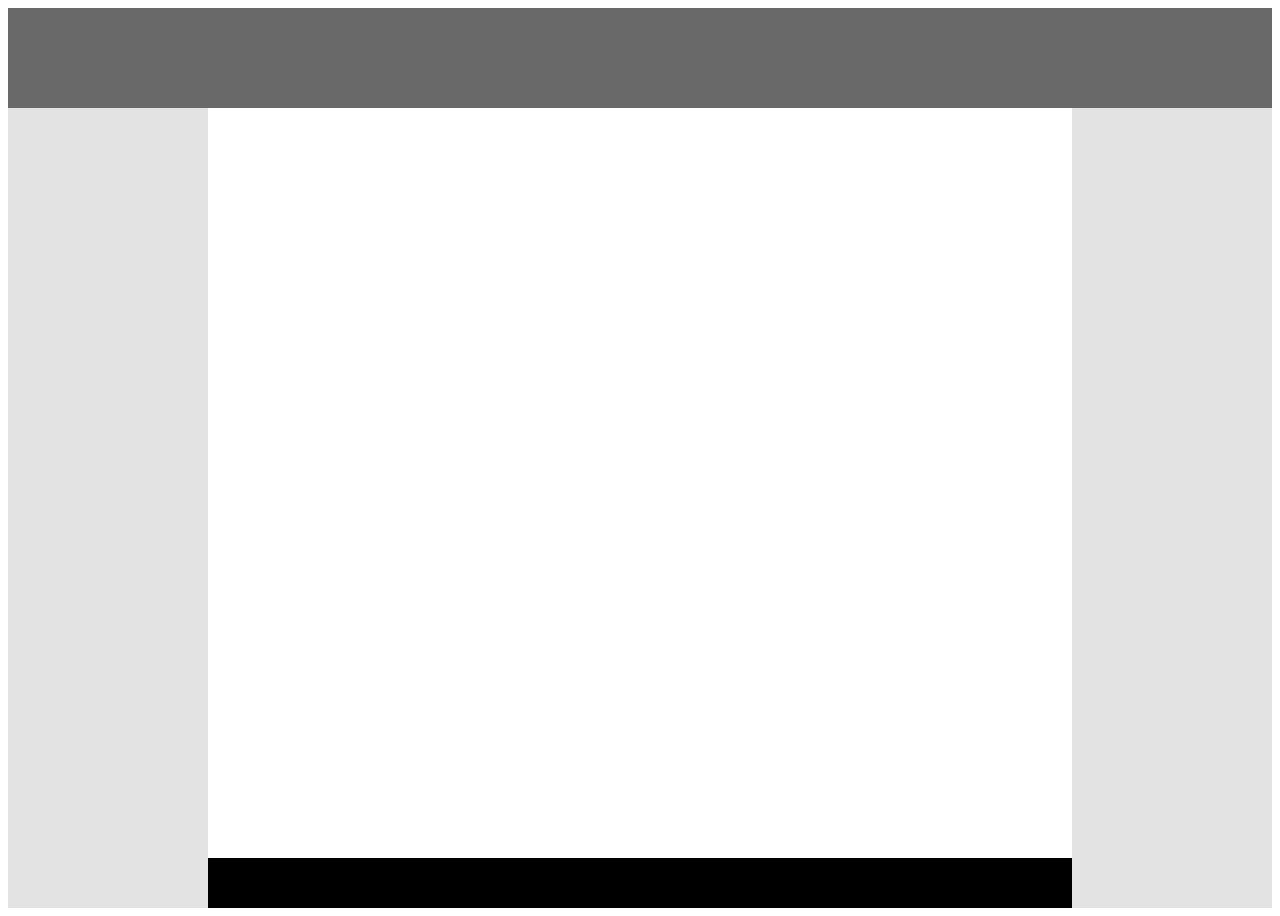
<file: first/index.html>
<!DOCTYPE html>
<html lang="en">
<head>
    <meta charset="UTF-8">
    <meta name="viewport" content="width=device-width, initial-scale=1.0">
    <meta http-equiv="X-UA-Compatible" content="ie=edge">
    <title>First</title>
    <link rel="stylesheet" href="./index.css">
</head>
<body>
    <header class="header">
 </header>

 <div class="left-column"> </div>

 <div class="right-column"></div>

 <footer class="footer">

 </footer>
</body>
</html>
</file>
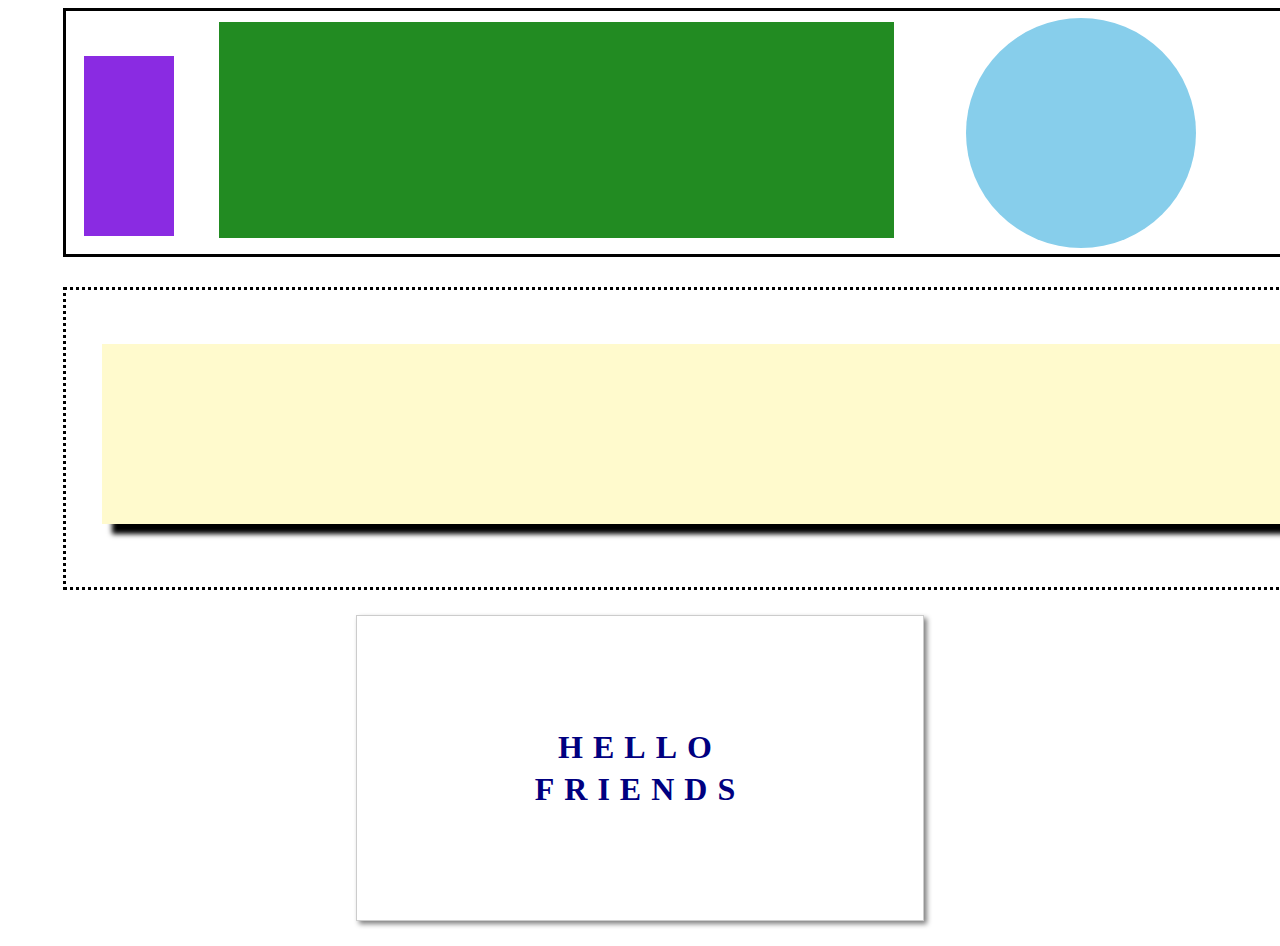
<file: second/index.html>
<!DOCTYPE html>
<html lang="en">
<head>
    <meta charset="UTF-8">
    <meta name="viewport" content="width=device-width, initial-scale=1.0">
    <meta http-equiv="X-UA-Compatible" content="ie=edge">
    <title>Second</title>
    <link rel="stylesheet" href="./index.css">
</head>
<body>
    <section class="top-container">
        <div class="purple-rectangle"></div>
        <div class="green-rectangle"></div>
        <div class="blue-circle"></div>
    </section>

    <section class="middle-dotted-container">
        <div class="tan-rectangle"></div>
    </section>

    <div class="bottom-box">
        <h1>HELLO </h1>
        <h1>FRIENDS</h1>
    </div>
</body>
</html>
</file>
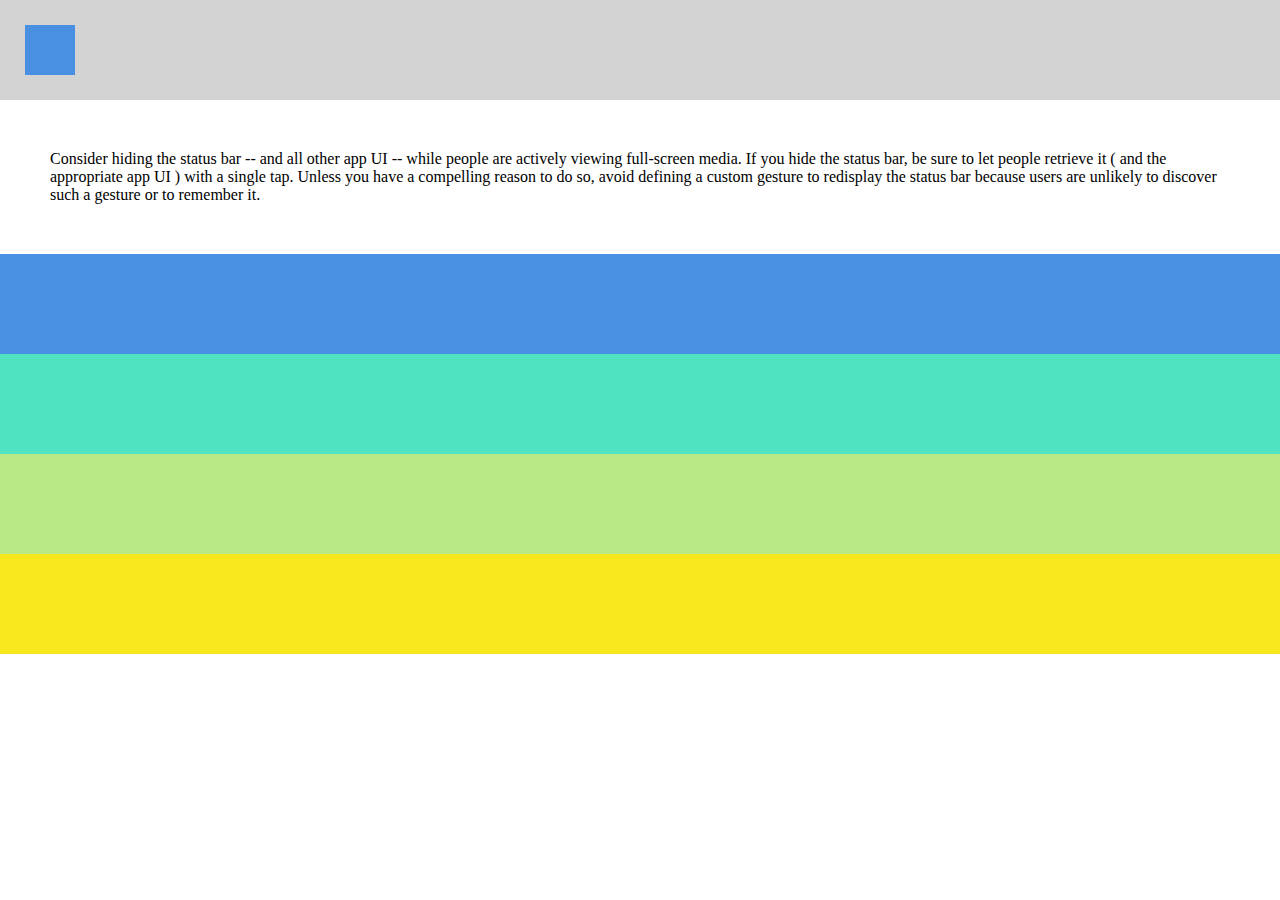
<file: third/index.html>
<!DOCTYPE html>
<html lang="en">
<head>
    <title>Third</title>
    <link rel="stylesheet" href="./index.css">
</head>
<body>
    <div class="row row-1">
        <div class="blue-square"></div>
        </div>
    
        <div class="row-big row-2">
            <span class="row-2-span">
              Consider hiding the status bar -- and all other app UI -- while people are actively viewing full-screen media. If you hide the status bar, be sure to let people retrieve it ( and the appropriate app UI ) with a single tap. Unless you have a compelling reason to do so, avoid defining a custom gesture to redisplay the status bar because users are unlikely to discover such a gesture or to remember it.
            </span>
          </div>
      
          <div class="row row-3"></div>
          <div class="row row-4"></div>
          <div class="row row-5"></div>
          <div class="row row-6"></div>

</body>
</html>
</file>
<file: first/index.css>
.header {
    width: 100%;
    height: 100px;
    background:#696969;
}

.left-column {
    float: left;
    width: 200px;
    height: 800px;
    background: #e3e3e3;
}

.right-column {
    float: right;
    width: 200px;
    height: 800px;
    background: #e3e3e3;
}

.footer {
    width: 79%;
    height: 50px;
    background: black;
    margin: 750px 0px 0px 200px;

}
</file>
<file: second/index.css>
.top-container {
    width: 190vh;
    height: 27vh;
    border: solid black;
    margin-left: 55px;
}

.purple-rectangle {
    float: left;
    background:#8A2BE2;
    height: 20vh;
    width: 10vh;
    margin-top: 5vh;
    margin-left: 2vh;
}

.green-rectangle {
    float: left;
    background: #228b22;
    height: 24vh;
    width: 75vh;
    margin-left: 5vh;
    margin-top: 1.2vh;
}

.blue-circle {
    height: 230px;
    width: 230px;
    border-radius: 50%;
    background: #87CEEB;
    display: inline-block;
    margin-top: .8vh;
    margin-left: 8vh;
}

.middle-dotted-container {
    width: 190vh;
    height: 33vh;
    border: dotted black;
    margin-left: 55px;
    margin-top: 30px;
}

.tan-rectangle {
    background: #FFFACD;
    height: 20vh;
    width: 180vh;
    box-shadow: 10px 10px 5px 0px black;
    margin-top: 6vh;
    margin-left: 4vh;
}

.bottom-box {
    width: 45%;
    border: 1px solid #ccc;
    padding: 100px;
    box-sizing: border-box;
    margin: 25px auto;
    box-shadow: 3px 3px 5px 0px gray;
    background: white;
}

.bottom-box h1 {
    width: 100%;
    text-align: center;
    color: navy;
    letter-spacing: 10px;
    line-height: 20px;
}
</file>
<file: third/index.css>
body, html {
    margin: 0;
    padding: 0;
  }

.row {
    height: 100px;
    width: 100%;
}
.row-1 {
    background: lightgray;
    padding: 25px;
    box-sizing: border-box;
}

.blue-square {
    width: 50px;
    height: 50px;
    background-color: #4A90E2;
  }
  
  .row-2 {
    background-color: #fff;
    box-sizing: border-box;
    padding: 50px;
  }
  
  .row-3 {
    background-color: #4A90E2;
  }
  
  .row-4 {
    background-color: #50E3C2;
  }
  
  .row-5 {
    background-color: #B8E986;
  }
  
  .row-6 {
    background-color: #F8E71C;
  }
</file>
